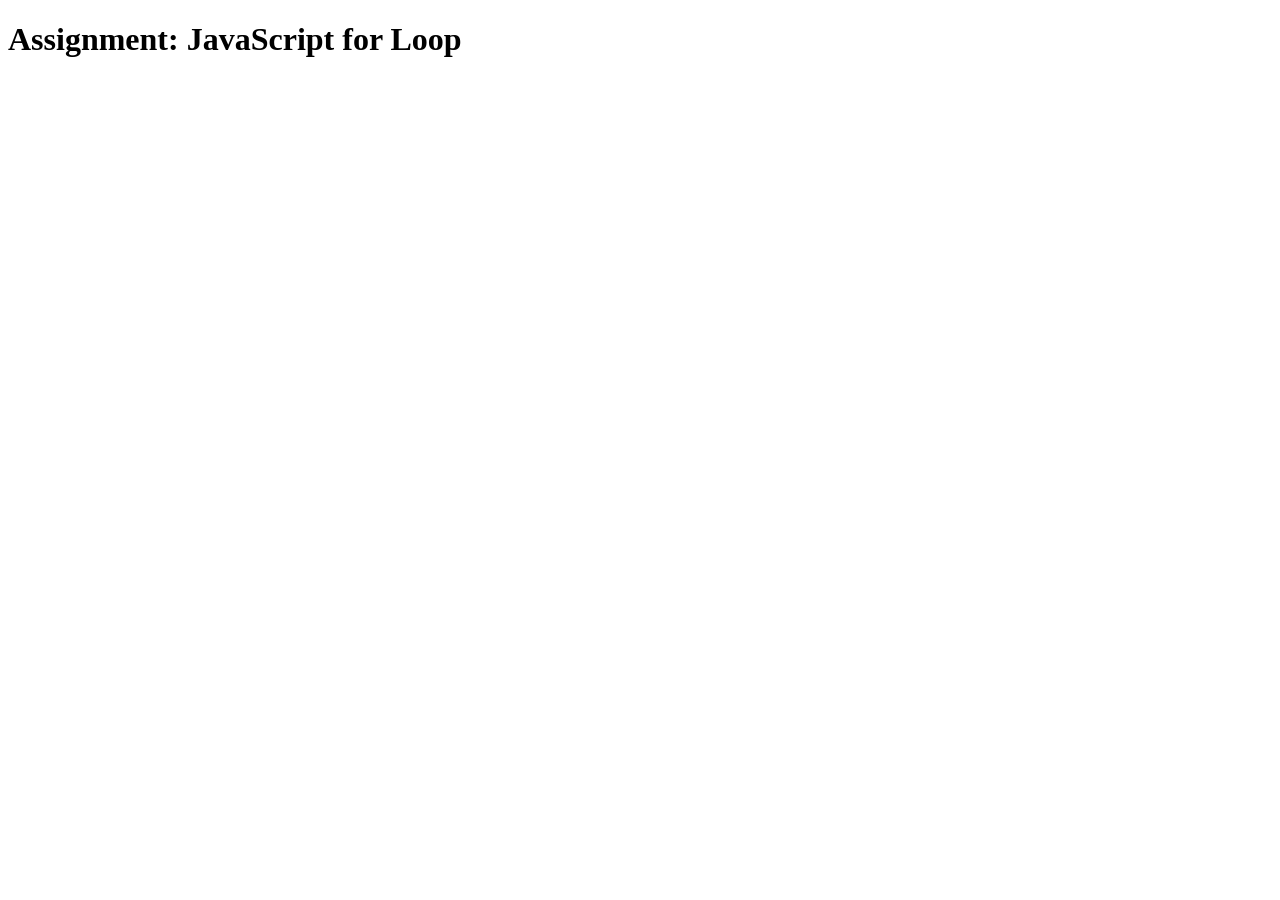
<file: Assignment 04 Arrays and Objects/index.html>
<!DOCTYPE html>
<html lang="en">
<head>
    <meta charset="UTF-8">
    <meta name="viewport" content="width=device-width, initial-scale=1.0">
    <title>Document</title>
</head>
<body>
    <h1>Assignment: JavaScript for Loop</h1>

    <script src="./app.js"></script>
</body>
</html>
</file>
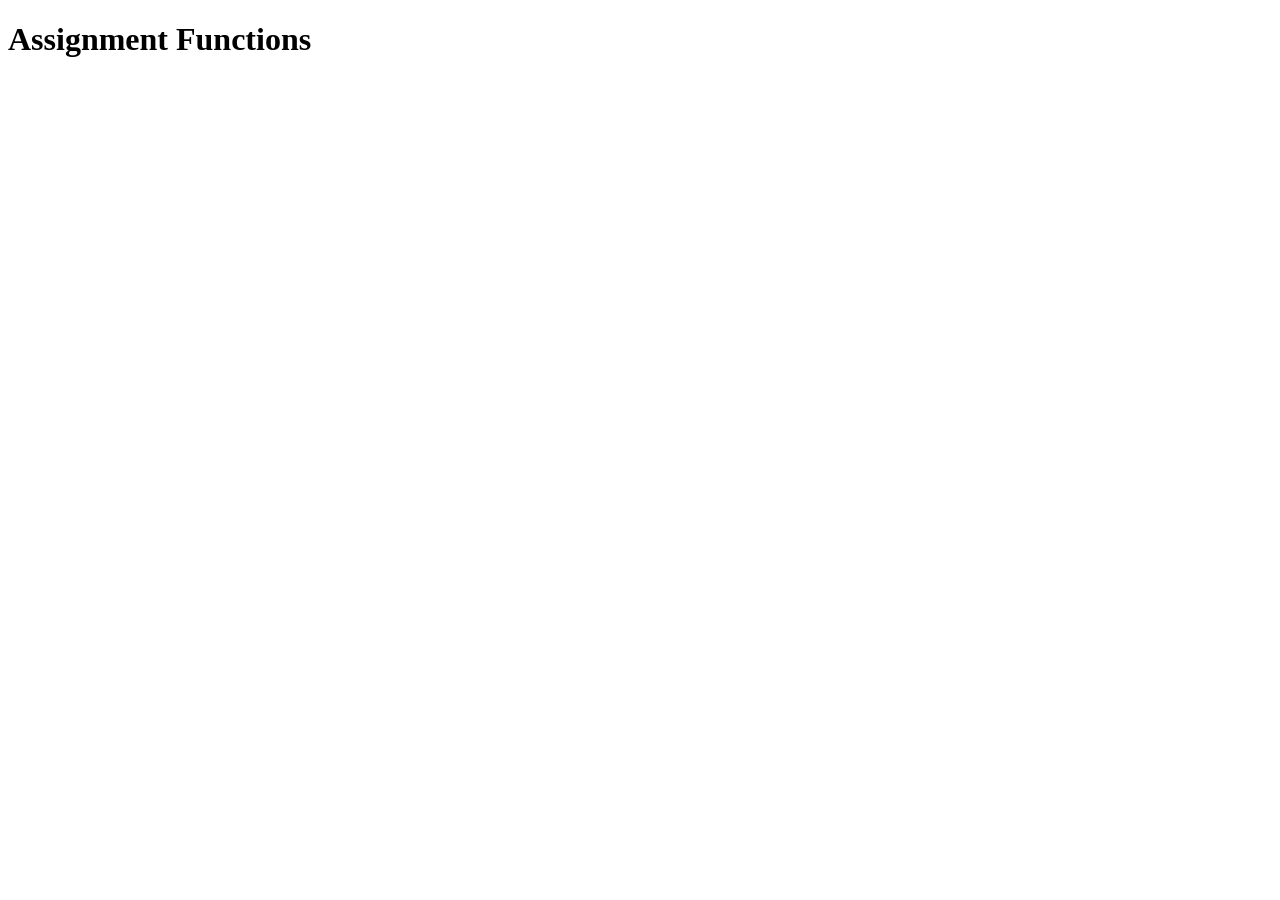
<file: Assignment 05  Functions/index.html>
<!DOCTYPE html>
<html lang="en">
<head>
    <meta charset="UTF-8">
    <meta name="viewport" content="width=device-width, initial-scale=1.0">
    <title>Document</title>
</head>
<body>
    <h1>Assignment Functions</h1>

    <script src="./app.js"></script>
</body>
</html>
</file>
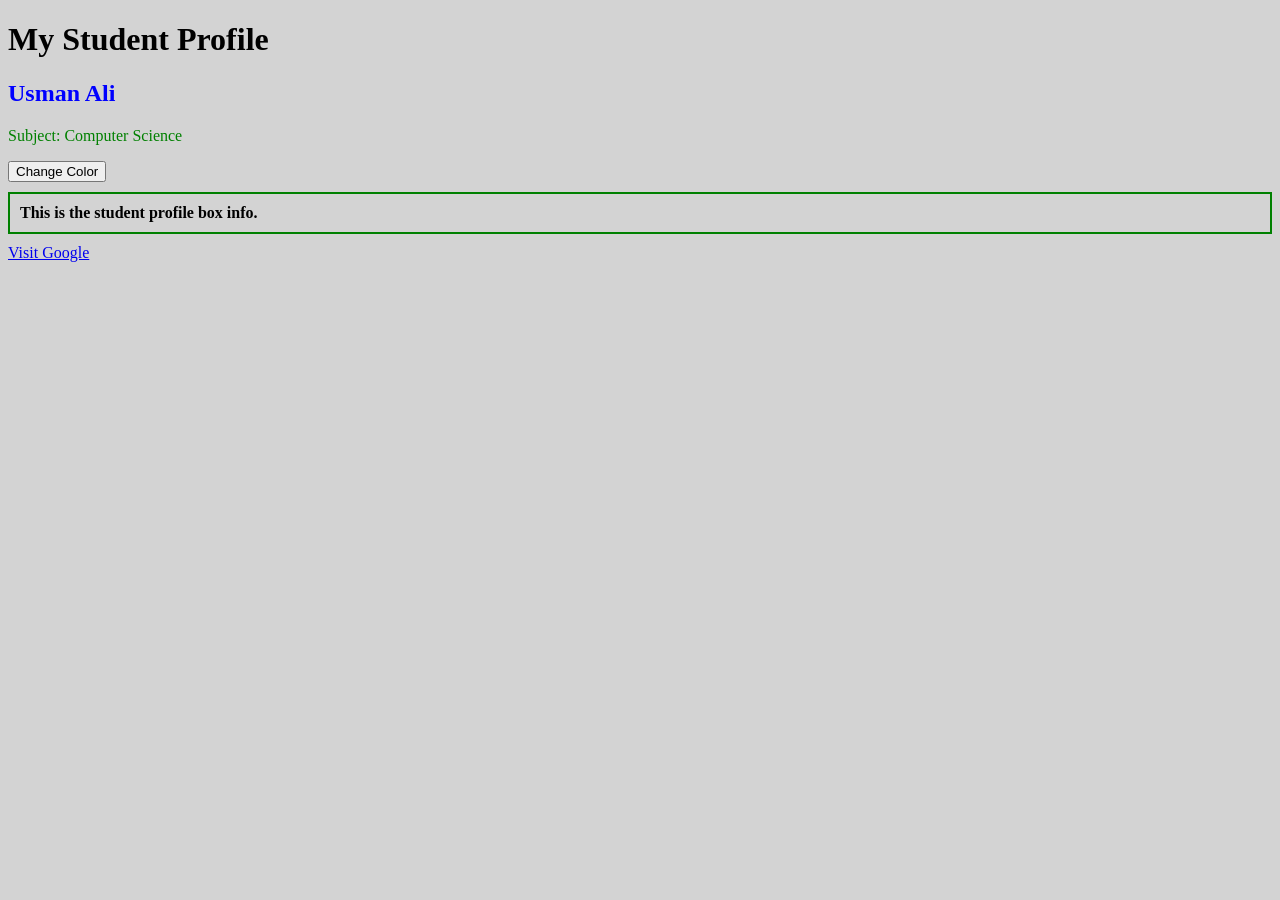
<file: Assignment 07 Student Profile Card/index.html>
<!DOCTYPE html>
<html lang="en">
<head>
    <meta charset="UTF-8">
    <meta name="viewport" content="width=device-width, initial-scale=1.0">
    <link rel="stylesheet" href="style.css">
    <title>Student Profile Card</title>
</head>
<body>
    <!-- HTML Structure -->
    <h1 id="heading1">Student Profile</h1>
    
    <h2 class="student-name">Usman Ali</h2>
    
    <p class="message">Subject: Computer Science</p>
    
    
    <button id="colorBtn">Change Color</button>
    
    <div id="box">This is the student profile box info.</div>
    
    <a id="myLink" href="https://google.com">Visit Google</a>

    <script src="./app.js"></script>
</body>
</html>
</file>
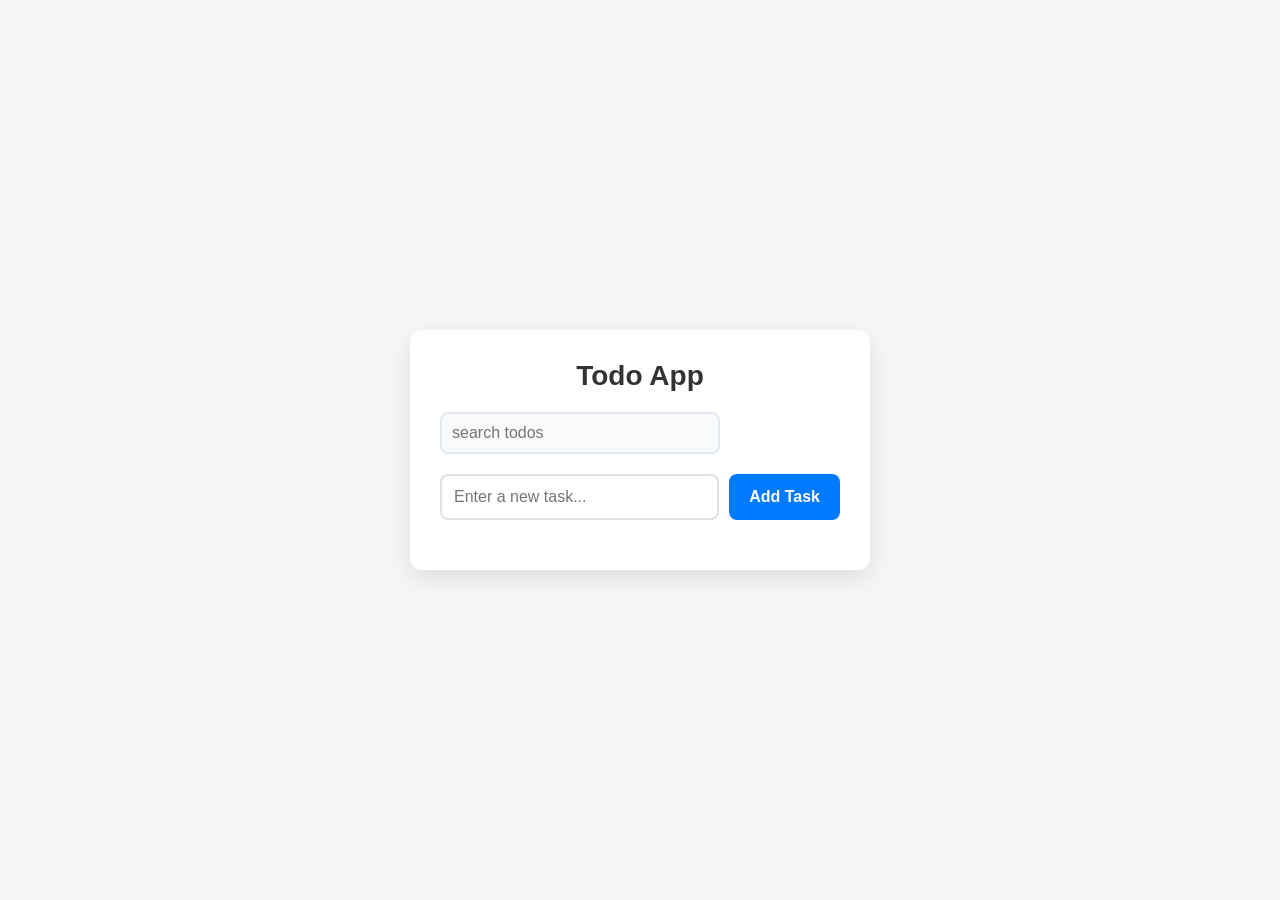
<file: Assignment 08 Todo App/index.html>
<!DOCTYPE html>
<html lang="en">
<head>
    <meta charset="UTF-8">
    <meta name="viewport" content="width=device-width, initial-scale=1.0">
    <title>Todo App</title>
    <link rel="stylesheet" href="style.css">
</head>
<body>
   <div class="todo-container">
        <h1>Todo App</h1>
        <form class="search">
        <input class="form-control m-auto" type="text" name="search" placeholder="search todos" />
      </form>
        <div class="input-group">
            <input type="text" id="taskInput" placeholder="Enter a new task...">
            <button id="addTodo">Add Task</button>
        </div>

        <ul></ul>
    </div>

<script src="app.js"></script>
</body>
</html>
</file>
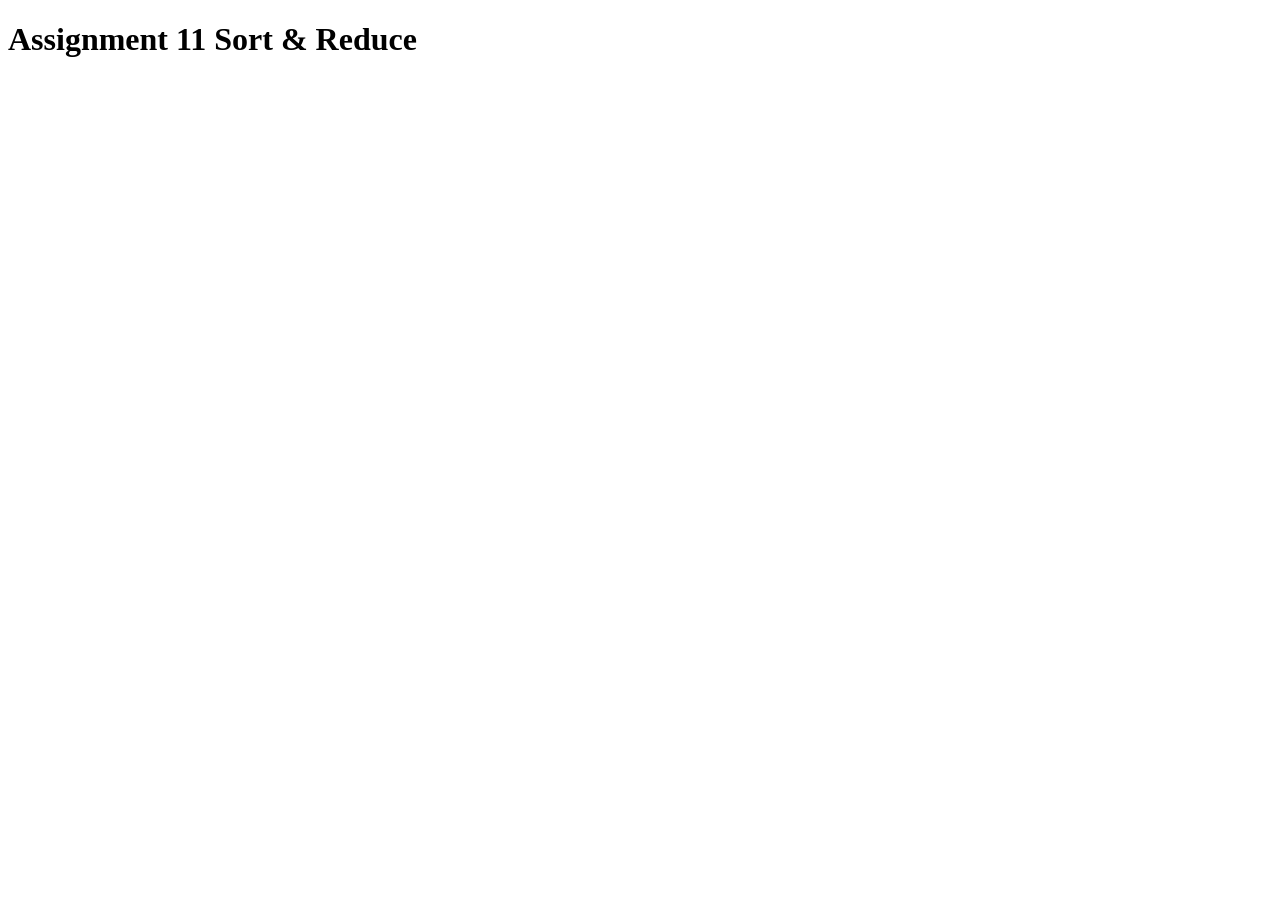
<file: Assignment 11 Sort & Reduce/index.html>
<!DOCTYPE html>
<html lang="en">
<head>
    <meta charset="UTF-8">
    <meta name="viewport" content="width=device-width, initial-scale=1.0">
    <title>Document</title>
</head>
<body>
    <h1>Assignment 11 Sort & Reduce</h1>

    <script src="app.js"></script>
</body>
</html>
</file>
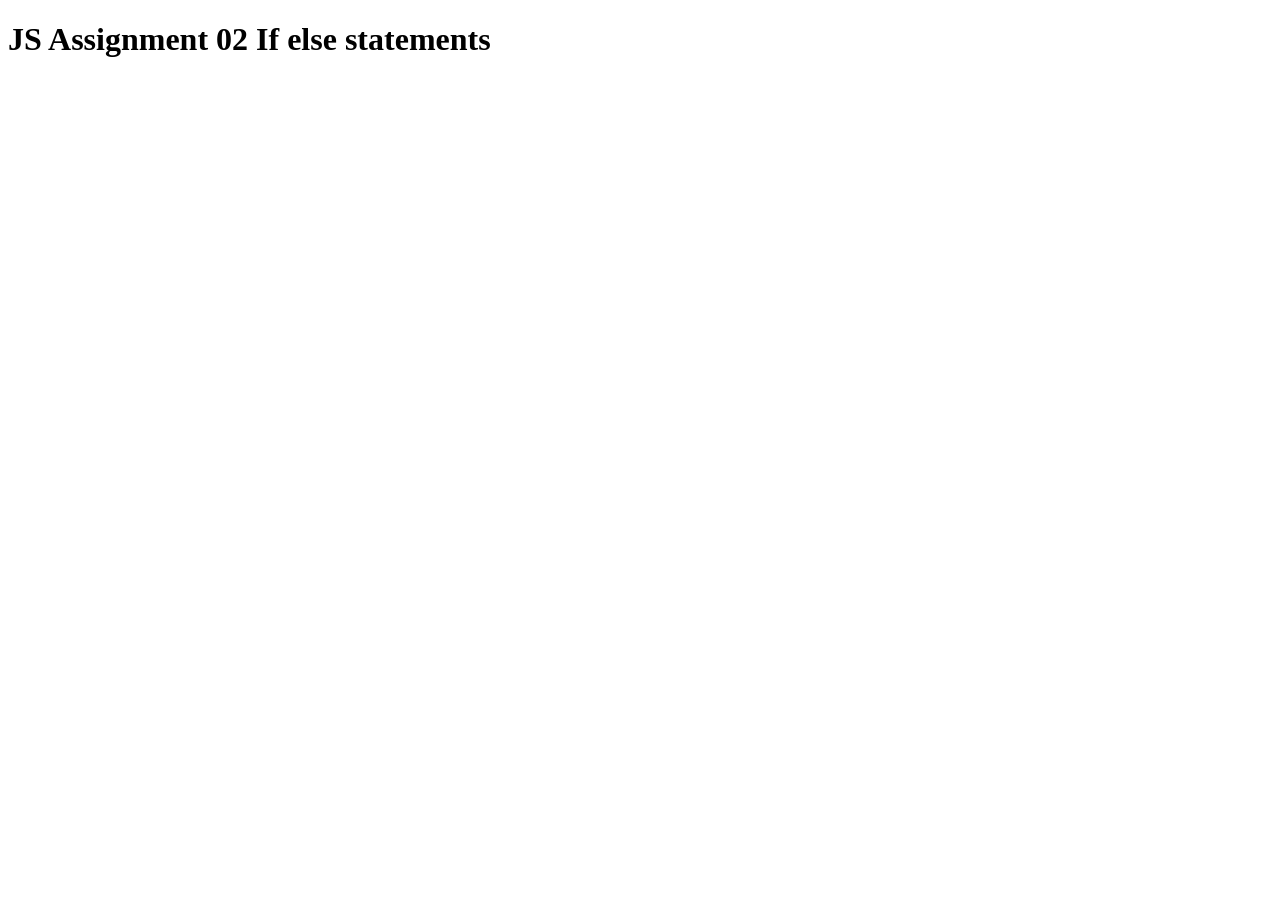
<file: JS Assignment 02 If else statements/index.html>
<!DOCTYPE html>
<html lang="en">
<head>
    <meta charset="UTF-8">
    <meta name="viewport" content="width=device-width, initial-scale=1.0">
    <title>JS Assignment 02 If else statements</title>
</head>
<body>
    <h1>JS Assignment 02 If else statements</h1>

    <script src="./app.js"></script>
</body>
</html>
</file>
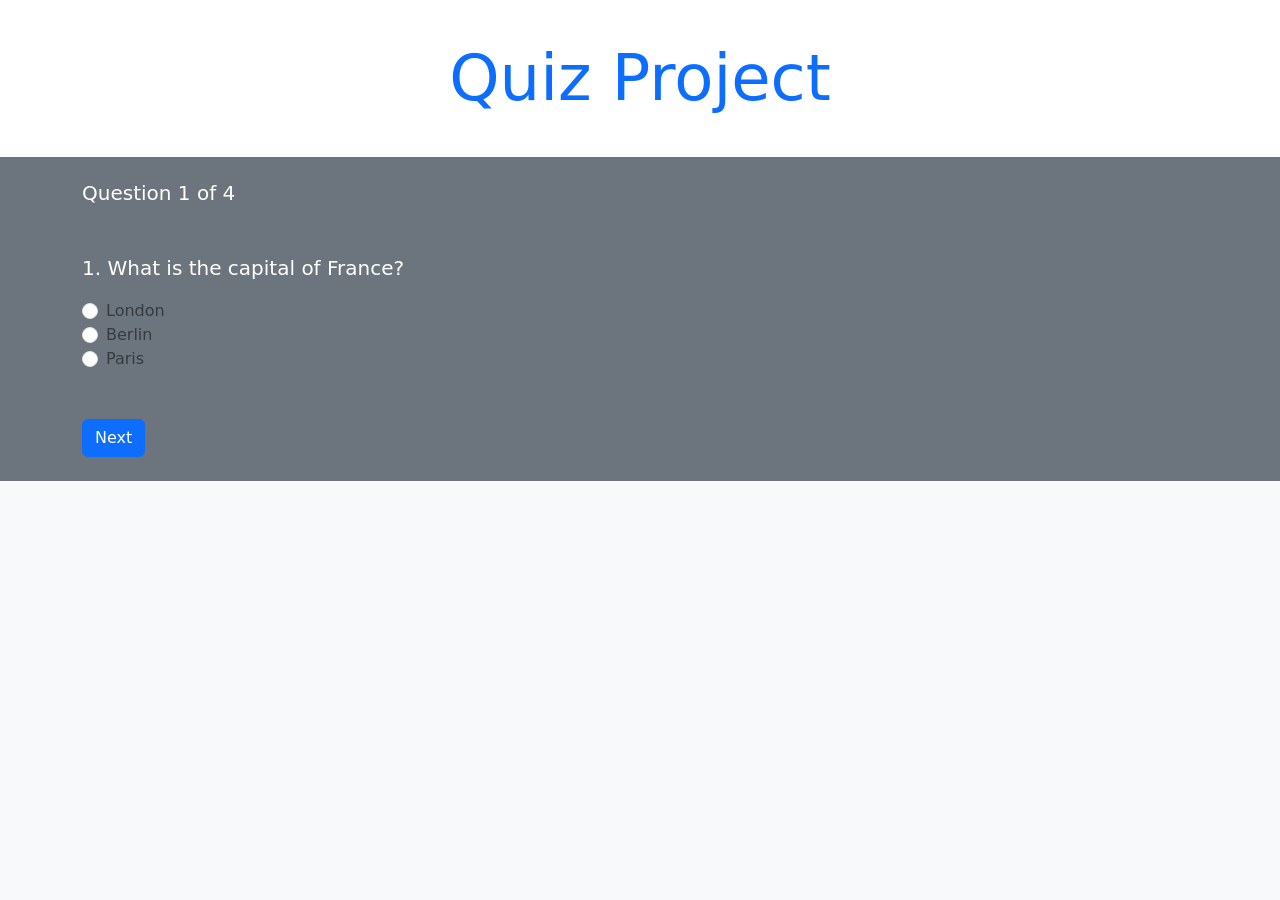
<file: JS Assignment 10 Quiz app/index.html>
<!DOCTYPE html>
<html lang="en">

<head>
  <meta charset="UTF-8" />
  <meta name="viewport" content="width=device-width, initial-scale=1.0" />
  <link rel="stylesheet" href="https://cdn.jsdelivr.net/npm/bootstrap@5.3.3/dist/css/bootstrap.min.css" />
  <title>Quiz Project</title>
</head>

<body class="bg-light">
  <!-- top section  -->
  <div class="intro py-3 bg-white text-center">
    <div class="container">
      <h2 class="text-primary display-3 my-4">Quiz Project</h2>
    </div>
  </div>

  <div class="result py-4 bg-white text-center d-none">
    <div class="container lead">
      <p>
        You are <span class="text-primary display-4 p-3">0%</span> Correct
      </p>
    </div>
  </div>

  <div class="quiz py-4 bg-secondary">
    <div class="container">
      <h2 class="h5 text-white" id="question-progress">Question 1 of 4</h2>

      <form class="quiz-form text-white">
        <div class="question-step my-5">
          <p class="lead font-weight-normal">
            1. What is the capital of France?
          </p>
          <div class="form-check text-white-50 my-2">
            <label class="form-check-label d-block text-black-50">
              <input type="radio" name="q1" value="a" class="form-check-input" />London
            </label>
            <label class="form-check-label d-block text-black-50">
              <input type="radio" name="q1" value="b" class="form-check-input" />Berlin
            </label>
            <label class="form-check-label d-block text-black-50">
              <input type="radio" name="q1" value="c" class="form-check-input" />Paris
            </label>
          </div>
        </div>

        <div class="question-step my-5 d-none">
          <p class="lead font-weight-normal">
            2. Which planet is known as the Red Planet?
          </p>
          <div class="form-check text-white-50 my-2">
            <label class="form-check-label d-block text-black-50">
              <input type="radio" name="q2" value="a" class="form-check-input" />Venus
            </label>
            <label class="form-check-label d-block text-black-50">
              <input type="radio" name="q2" value="b" class="form-check-input" />Mars
            </label>
            <label class="form-check-label d-block text-black-50">
              <input type="radio" name="q2" value="c" class="form-check-input" />Jupiter
            </label>
          </div>
        </div>

        <div class="question-step my-5 d-none">
          <p class="lead font-weight-normal">
            3. What is the capital of Pakistan?
          </p>
          <div class="form-check text-white-50 my-2">
            <label class="form-check-label d-block text-black-50">
              <input type="radio" name="q3" value="a" class="form-check-input" />Islamabad
            </label>
            <label class="form-check-label d-block text-black-50">
              <input type="radio" name="q3" value="b" class="form-check-input" />Karachi
            </label>
            <label class="form-check-label d-block text-black-50">
              <input type="radio" name="q3" value="c" class="form-check-input" />Lahore
            </label>
          </div>
        </div>

        <div class="question-step my-5 d-none">
          <p class="lead font-weight-normal">
            4. What is the national language of Pakistan?
          </p>
          <div class="form-check text-white-50 my-2">
            <label class="form-check-label d-block text-black-50">
              <input type="radio" name="q4" value="a" class="form-check-input" />Urdu
            </label>
            <label class="form-check-label d-block text-black-50">
              <input type="radio" name="q4" value="b" class="form-check-input" />English
            </label>
            <label class="form-check-label d-block text-black-50">
              <input type="radio" name="q4" value="c" class="form-check-input" />Punjabi
            </label>
          </div>
        </div>

        <p class="answer-error text-warning d-none" role="alert">
          Please select an answer before continuing.
        </p>

        <button type="button" class="next-button btn btn-primary">Next</button>

        <button type="submit" class="submit-button btn btn-primary d-none">
          Submit Answers
        </button>
      </form>
    </div>
  </div>

  <script src="https://cdn.jsdelivr.net/npm/bootstrap@5.3.3/dist/js/bootstrap.bundle.min.js"></script>
  <!-- <script src="./app.js"></script> -->
  <script src="./script.js"></script>
</body>

</html>
</file>
<file: Assignment 07 Student Profile Card/style.css>
#box {
            padding: 10px;
            margin: 10px 0;
            border: 1px solid #ccc;
        }
        .active {
            font-weight: bold;
            border: 2px solid green !important;
        }
</file>
<file: Assignment 08 Todo App/style.css>
/* Modern UI Styling */
        body {
            font-family: 'Segoe UI', Tahoma, Geneva, Verdana, sans-serif;
            background-color: #f4f7f6;
            display: flex;
            justify-content: center;
            align-items: center;
            height: 100vh;
            margin: 0;
        }

        .todo-container {
            background: #ffffff;
            padding: 30px;
            border-radius: 12px;
            box-shadow: 0 8px 24px rgba(0, 0, 0, 0.1);
            width: 100%;
            max-width: 400px;
        }

        h1 {
            color: #333;
            margin-top: 0;
            margin-bottom: 20px;
            font-size: 28px;
            text-align: center;
        }

        .input-group {
            display: flex;
            gap: 10px;
            margin-bottom: 20px;
        }

        #taskInput {
            flex: 1;
            padding: 12px;
            border: 2px solid #e0e0e0;
            border-radius: 8px;
            font-size: 16px;
            outline: none;
            transition: border-color 0.2s;
        }

        #taskInput:focus {
            border-color: #007bff;
        }

        #addTodo {
            background-color: #007bff;
            color: white;
            border: none;
            padding: 12px 20px;
            border-radius: 8px;
            font-size: 16px;
            font-weight: 600;
            cursor: pointer;
            transition: background 0.2s;
        }

        #addTodo:hover {
            background-color: #0056b3;
        }

        #taskList {
            list-style: none;
            padding: 0;
            margin: 0;
            max-height: 300px;
            overflow-y: auto;
        }

        /* Task Item Styling */
        #taskList li {
            background: #f9f9f9;
            padding: 12px 15px;
            border-radius: 8px;
            margin-bottom: 10px;
            display: flex;
            justify-content: space-between;
            align-items: center;
            border-left: 4px solid #007bff;
            cursor: pointer;
            transition: background 0.2s, transform 0.1s;
        }

        #taskList li:hover {
            background: #f1f1f1;
            transform: translateX(auto);
        }

        /* Delete Button Styling */
        .del {
            background-color: #dc3545;
            color: white;
            border: none;
            padding: 6px 12px;
            border-radius: 6px;
            cursor: pointer;
            font-size: 14px;
            transition: background 0.2s;
        }

        .del:hover {
            background-color: #bd2130;
        }

        /* Completed Task Style (JavaScript toggles this) */
        .list-item {
            text-decoration: line-through;
            color: #888;
            opacity: 0.7;
            border-left-color: #28a745 !important;
        }
        .list-item {
    text-decoration: line-through;
    opacity: 0.6; 
}

ul li {
    display: flex;
    align-items: center;
    margin-bottom: 8px; /* Har naye task ke darmiyan gap */
}


ul li span {
    flex-grow: 1;
    margin-right: 15px;
}

/* Edit aur Delete buttons ke darmiyan gap lane ke liye */
ul li button {
    margin-left: 10px; 
    padding: 5px 10px;  
    cursor: pointer;
}


ul li button.del {
    background-color: #ff4d4d;
    color: white;
    border: none;
    border-radius: 4px;
}

/* Edit button ka color (Optional) */
ul li button.edit {
    background-color: #4da6ff;
    color: white;
    border: none;
    border-radius: 4px;
}

/* Search Form Styling */
.search {
    margin-bottom: 20px;
    width: 100%;
}

.form-control {
    width: 64%;
    padding: 10px 10px;
    border: 2px solid #e2e8f0;
    border-radius: 8px;
    font-size: 16px;
    color: #4a5568;
    background-color: #f8fafc; 
    outline: none;
    transition: all 0.3s ease;

}
.form-control:focus {
    border-color: #3182ce; 
    background-color: #ffffff; 
    box-shadow: 0 0 5px rgba(49, 130, 206, 0.5);
}
</file>
